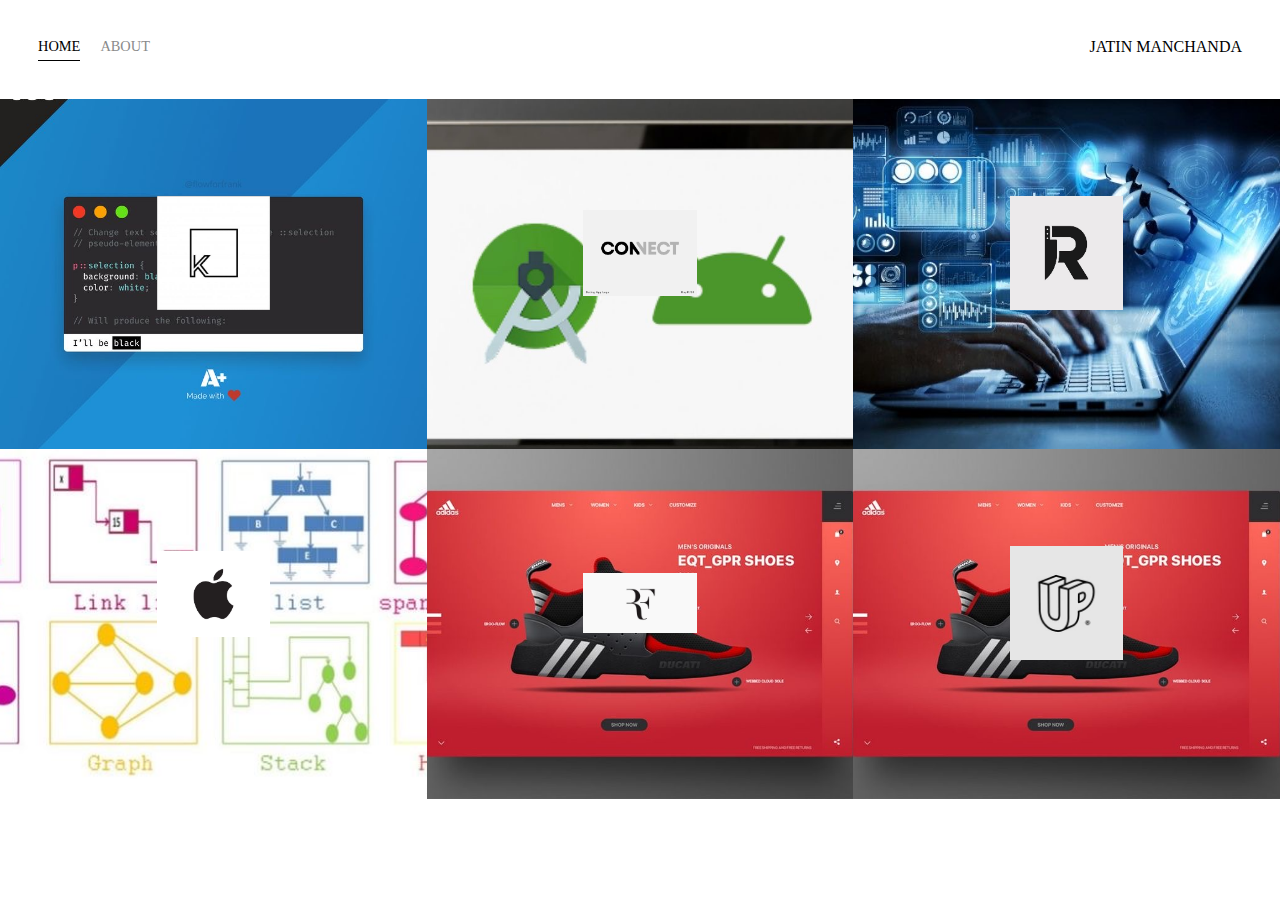
<file: index.html>
<!DOCTYPE html>
<html lang="en">
<head>
    <meta charset="UTF-8">
    <meta http-equiv="X-UA-Compatible" content="IE=edge">
    <meta name="viewport" content="width=device-width, initial-scale=1.0">
    <link rel="stylesheet" href="./StyleSheet.css">
    <title>Jatin Manchanda</title>
</head>
<body>
    <div class="container">

        <div class="nav-wrapper">

            <div class="left-side">
                <div class="nav-link-wrapper active-nav-link ">
                    <!-- two classes given above to one div -->
                     <a href="./index.html">Home</a>
                </div>
                <div class="nav-link-wrapper">
                     <a href="./about.html">About</a>
                </div>
            </div> 

            <div class="right-side">
                <div class="brand">
                     <div>JATIN MANCHANDA</div>
                </div>

            </div>
         </div>
         
         <div class="content-wrapper">
             <div class="portfolio-items-wrapper">
                <div class="portfolio-item-wrapper">
                    <div class="portfolio-img-background" style="background-image:url(/Images/IMG_4591.JPG)"></div>
                    <div class="img-text-wrapper">
                        <div class="logo-wrapper">
                            <img src="/Images/IMG_4663.JPG">
                        </div>
                        <div class="subtitle">
                            Website Development Project.
                        </div>
                    </div>
                </div>
                <div class="portfolio-item-wrapper">
                    <div class="portfolio-img-background" style="background-image:url(/Images/IMG_4593.jpg)"></div>
                    <div class="img-text-wrapper">
                        <div class="logo-wrapper">
                            <img src="/Images/IMG_4664.JPG">
                        </div>
                        <div class="subtitle">
                            Android Development project
                        </div>
                    </div>
                </div>
                <div class="portfolio-item-wrapper">
                    <div class="portfolio-img-background" style="background-image:url(/Images/IMG_4594.JPG)"></div>
                    <div class="img-text-wrapper">
                        <div class="logo-wrapper">
                            <img src="/Images/IMG_4666.JPG">
                        </div>
                        <div class="subtitle">
                            ML AI Project.
                        </div>
                    </div>
                </div>
                <div class="portfolio-item-wrapper">
                    <div class="portfolio-img-background" style="background-image:url(/Images/IMG_4592.JPG)"></div>
                    <div class="img-text-wrapper">
                        <div class="logo-wrapper">
                            <img src="/Images/IMG_4668.JPG">
                        </div>
                        <div class="subtitle">
                            Data structures and algorithms implemented.
                        </div>
                    </div>
                </div>
                <div class="portfolio-item-wrapper">
                    <div class="portfolio-img-background" style="background-image:url(/Images/IMG_4589.JPG)"></div>
                    <div class="img-text-wrapper">
                        <div class="logo-wrapper">
                            <img src="/Images/IMG_4665.JPG">
                        </div>
                        <div class="subtitle">
                            Designing project1
                        </div>
                    </div>
                </div>
                <div class="portfolio-item-wrapper">
                    <div class="portfolio-img-background" style="background-image:url(/Images/IMG_4589.JPG)"></div>
                    <div class="img-text-wrapper">
                        <div class="logo-wrapper">
                            <img src="/Images/IMG_4662.JPG">
                        </div>
                        <div class="subtitle">
                            Designing projects2
                        </div>
                    </div>
                </div>
             </div>
         </div>

    </div>
</body>
<!-- we put JS code after our main body because we do not want the script to run -->
<!-- before all other elements in that page are loaded -->
<script>
    // to use JS select all the elements with .pportfolio-item-wrapper class using the 
    // console in your browser using 
    // const portfolioItems = document.querySelectorAll('.portfolio-item-wrapper')
    const portfolioItems = document.querySelectorAll('.portfolio-item-wrapper')
    portfolioItems.forEach(portfolioItem => {
        portfolioItem.addEventListener('mouseover',() => {
          //  console.log(portfolioItem);   gives out the items we are hovering on
          portfolioItem.childNodes[1].classList.add('img-darken')
        })
        portfolioItem.addEventListener('mouseout',() => {
          portfolioItem.childNodes[1].classList.remove('img-darken')
        })
    })
</script>
</html>
</file>
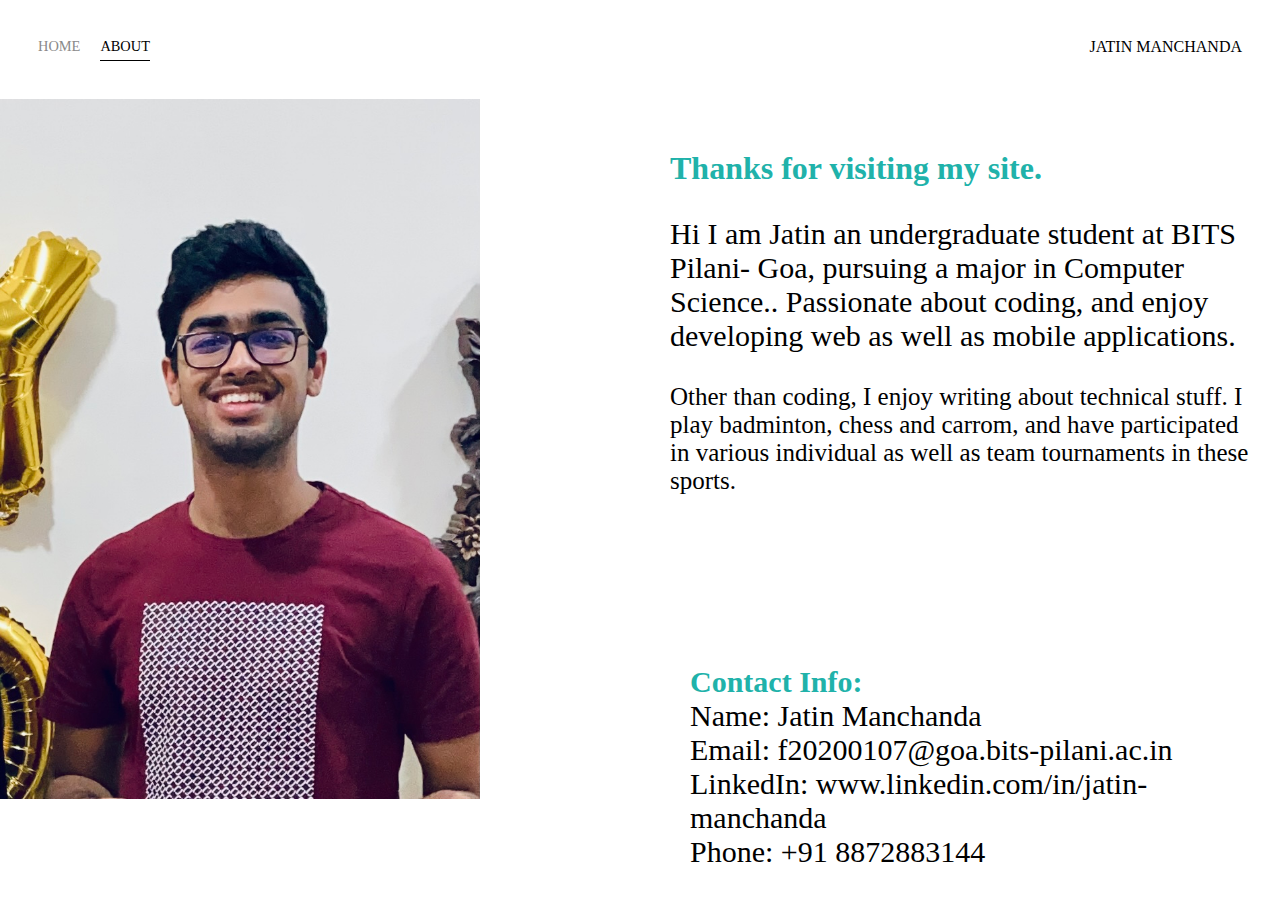
<file: about.html>
<!DOCTYPE html>
<html lang="en">
<head>
    <meta charset="UTF-8">
    <meta http-equiv="X-UA-Compatible" content="IE=edge">
    <meta name="viewport" content="width=device-width, initial-scale=1.0">
    <link rel="stylesheet" href="./StyleSheet.css">
    <title>About</title>
</head>
<body>
    <div class="container">

        <div class="nav-wrapper">

            <div class="left-side">
                <div class="nav-link-wrapper">
                     <a href="./index.html">Home</a>
                </div>
                <div class="nav-link-wrapper active-nav-link">
                    <!-- two classes given above to one div -->
                     <a href="./about.html">About</a>
                </div>
            </div> 

            <div class="right-side">
                <div class="brand">
                     <div>JATIN MANCHANDA</div>
                </div>

            </div>
         </div>

         <div class="content-wrapper">
             <div class="two-column-wrapper">
                 <div class="profile-image-wrapper">
                    <img src="/Images/IMG_1585.jpg">
                 </div>
                 <div class="profile-content-wrapper">
                    <h1>
                        Thanks for visiting my site.
                    </h1>
                    <p class ="para_1">
                        Hi I am Jatin an undergraduate student at BITS Pilani- Goa, pursuing a major in Computer Science.. Passionate about coding, and enjoy developing web as well as mobile applications.
                    </p>
                    <p class ="para_2">
                        Other than coding, I enjoy writing about technical stuff. I play badminton, chess and carrom, and have participated in various individual as well as team tournaments in these sports.
                    </p>
                    <div class= "contact_info">
                        <span class="contactHead">Contact Info:</span> <br>
                        
                        Name: Jatin Manchanda <br>
                        Email: f20200107@goa.bits-pilani.ac.in <br>
                        LinkedIn: www.linkedin.com/in/jatin-manchanda <br>
                        Phone: +91 8872883144
                     </div>
                 </div>
                 
             </div>
             
         </div>

    </div>
</body>


</html>
</file>
<file: StyleSheet.css>
/* Master styles */
body {
    margin: 0px;
  }
  
  .container {
    display: grid;
    grid-template-columns: 1fr;  /* fr is fractional unit */
  }

  /* Nav styles */
  .nav-wrapper {
    display: flex;
    justify-content: space-between;
    padding: 38px;
  }
  
  .left-side {
    display: flex;
  }
  
  .nav-wrapper > .left-side > div {
    margin-right: 20px;
    text-transform: uppercase;
    font-size: 0.9rem;
  }
  
  .nav-link-wrapper {
    height: 22px;
    border-bottom: 1px solid transparent;
    transition: border-bottom 0.5s;
  }
  
  .active-nav-link {
    border-bottom: 1px solid black;
  }
  
  .active-nav-link a {
    color: black !important;
  }
  
  .nav-link-wrapper a {
    color: #8a8a8a;
    text-decoration: none; /* removes the underlink of the link text */
    transition: color 0.5s;
  }
  
  .nav-link-wrapper:hover {
    border-bottom: 1px solid black;
  }
  
  .nav-link-wrapper a:hover {
    color: black;
  }
  
  /* portfolio styles */
  .portfolio-items-wrapper {
    display: grid;
    grid-template-columns: 1fr 1fr 1fr;
    /* this means we will have 3 columns and each one will get their full size */
  }
  
  .portfolio-item-wrapper {
    position: relative;
  }
  
  .portfolio-img-background {
    background-size: cover;
    background-position: center;
    background-repeat: no-repeat;
    height: 350px;
    width: 100%;
  }
  
  .img-text-wrapper {
    position: absolute;
    top: 0;
    display: flex;
    flex-direction: column;
    justify-content: center;
    align-items: center;
    height: 100%;
    text-align: center;
    padding-left: 100px;
    padding-right: 100px;
  }
  
  .img-text-wrapper .subtitle {
    transition: 1s;
    color: transparent;
    font-weight: 600;
  }
  /* we will use java script to activate this class everytime someone hovers over the image */
  .img-darken {
    transition: 1s;
    filter: brightness(10%);
  }
  
  .img-text-wrapper:hover .subtitle {
    color: lightseagreen;
    font-weight: 600;
  }
  
  .logo-wrapper img {
    width: 50%;
    margin-bottom: 20px;
  }
  
  /* About page */
  .two-column-wrapper {
    display: grid;
    grid-template-columns: 1fr 1fr;
  }
  
  .profile-image-wrapper img {
    width: 75%;
  }
  
  .profile-content-wrapper {
    padding: 30px;
  }
  
  .profile-content-wrapper h1 {
    color: lightseagreen;
  }
  .para_1{
    font-size: 30px;
  }
  .para_2{
    font-size: 25px;
  }
  .contact_info{
    font-size: 30px;
    padding: 20px;
    margin-top: 150px;
  }
  .contactHead{
    color: lightseagreen;
    font-weight: 600;
  }

  /* to find better fonts for your website use fonts.google.com */
/* then paste the code you get in the html doc above the style sheet */
/* now we will have access to it. So in the stylesheet.css add that font under the body tag */
/* using font-family:"Lato",sans-serif; */
/* if you see we gave two fonts the second one is the backup one in case the imported font webite is slow */
</file>
